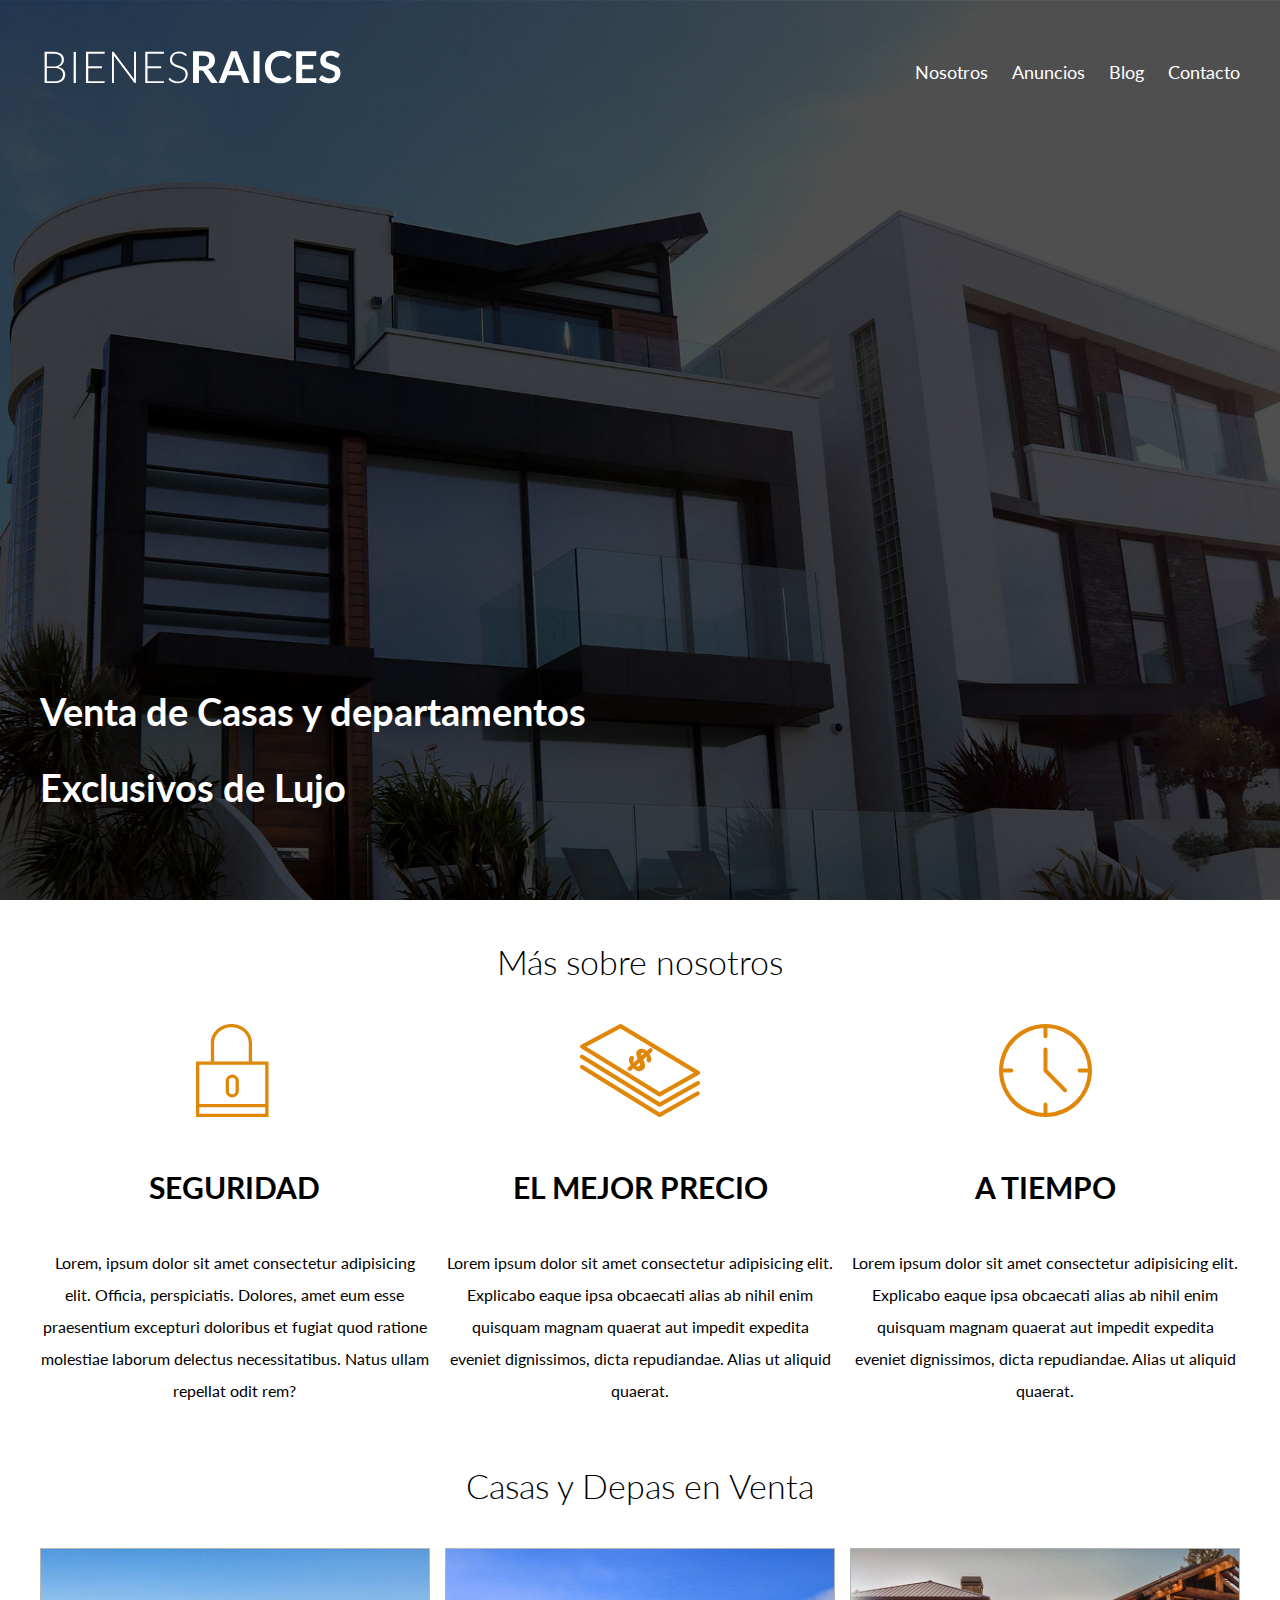
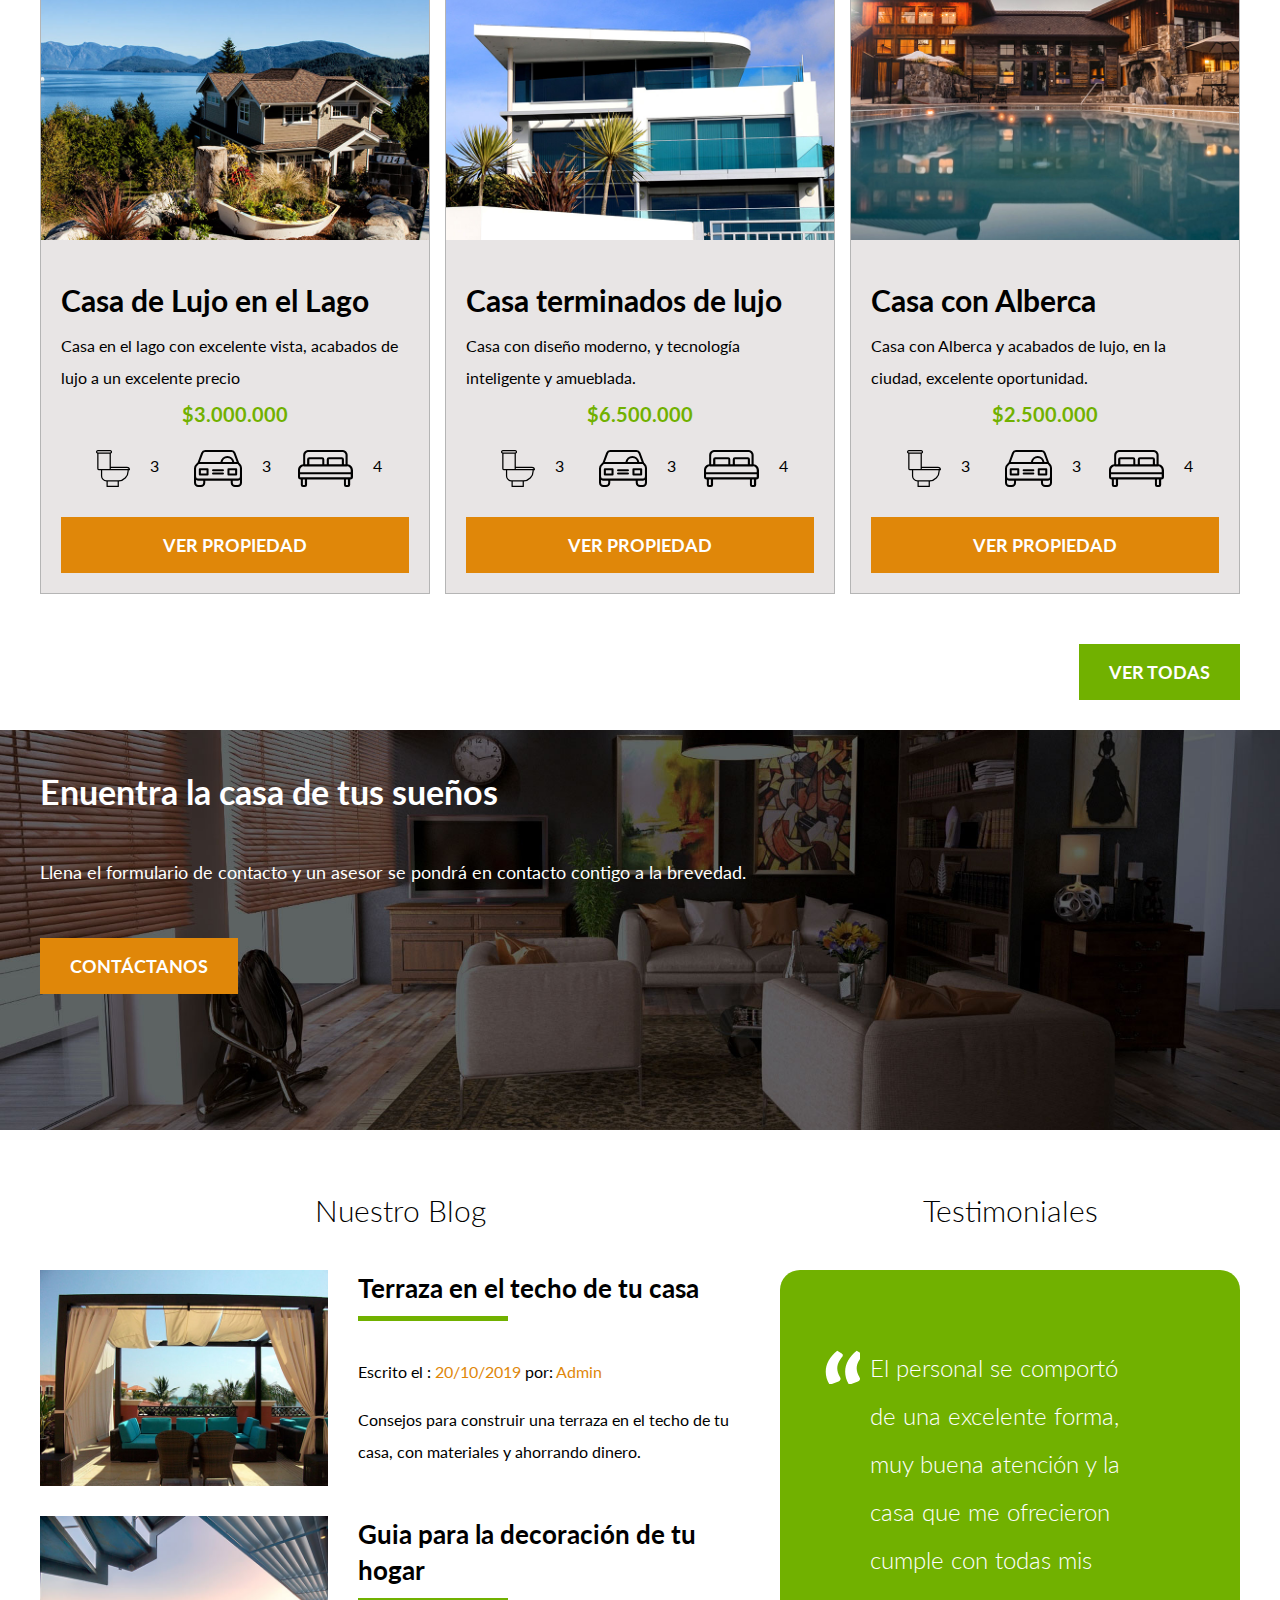
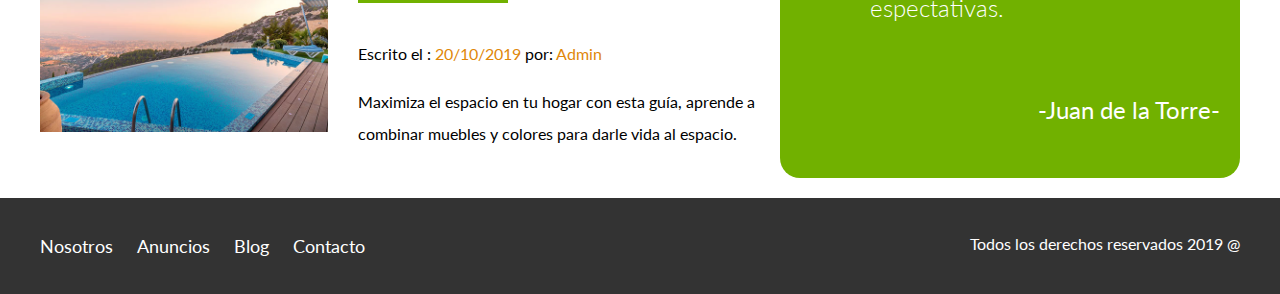
<file: index.html>
<!DOCTYPE html>
<html lang="en">

<head>
    <meta charset="UTF-8">
    <meta name="viewport" content="width=device-width, initial-scale=1.0">
    <meta http-equiv="X-UA-Compatible" content="ie=edge">
    <title>Bienes Raíces</title>
    <link href="https://fonts.googleapis.com/css?family=Lato:300,400,700,900&display=swap" rel="stylesheet">
    <link rel="stylesheet" href="CSS/normalize.css">
    <link rel="stylesheet" href="CSS/style.css">

</head>

<body>

    <header class="site-header inicio">

        <div class="contenedor contenido-header">
            <!--Contenedor es para centrar el contenido-->

            <div class="barra">
                <a href="/">
                    <img src="img/logo.svg" alt="Logotipo de bienes raices">
                </a>

                <nav class="navegacion">
                    <a href="nosotros.html">Nosotros</a>
                    <a href="anuncios.html">Anuncios</a>
                    <a href="blog.html">Blog</a>
                    <a href="contacto.html">Contacto</a>
                </nav>
            </div>
            <!-- contenedor -->

            <h1>Venta de Casas y departamentos Exclusivos de Lujo</h1>
        </div>
    </header>


    <section class="contenedor seccion">
        <!--Contenedor centrará el contenido-->

        <h2 class="fw-300 centrar-texto">Más sobre nosotros</h2>


        <div class="iconos-nosotros">
            <!--contenedor padre de todos los div de esta seccion-->
            <div class="icono">
                <img src="img/icono1.svg" alt="Icono seguridad">
                <h3 class="encabezado mayusculas">Seguridad</h3>
                <p>Lorem, ipsum dolor sit amet consectetur adipisicing elit. Officia, perspiciatis. Dolores, amet eum esse praesentium excepturi doloribus et fugiat quod ratione molestiae laborum delectus necessitatibus. Natus ullam repellat odit rem?</p>
            </div>
            <div class="icono">
                <img src="img/icono2.svg" alt="Icono precio">
                <h3 class="encabezado">El Mejor Precio</h3>
                <p>Lorem ipsum dolor sit amet consectetur adipisicing elit. Explicabo eaque ipsa obcaecati alias ab nihil enim quisquam magnam quaerat aut impedit expedita eveniet dignissimos, dicta repudiandae. Alias ut aliquid quaerat.</p>
            </div>
            <div class="icono">
                <img src="img/icono3.svg" alt="Icono A tiempo">
                <h3 class="encabezado">A Tiempo</h3>
                <p>Lorem ipsum dolor sit amet consectetur adipisicing elit. Explicabo eaque ipsa obcaecati alias ab nihil enim quisquam magnam quaerat aut impedit expedita eveniet dignissimos, dicta repudiandae. Alias ut aliquid quaerat.</p>
            </div>

        </div>


    </section>
    <!--Contenido principal dentro del main-->


    <main class="seccion contenedor">
        <!--Para centrar el contenido-->

        <h2 class="fw-300 centrar-texto">Casas y Depas en Venta</h2>
        <div class="contenedor-anuncios">
            <div class="anuncio">
                <img src="img/anuncio1.jpg" alt="Anuncio casa en el lago">

                <div class="contenido-anuncio">
                    <h3>Casa de Lujo en el Lago</h3>
                    <p>Casa en el lago con excelente vista, acabados de lujo a un excelente precio</p>
                    <P class="precio">$3.000.000</P>

                    <ul class="iconos_caracteristicas">
                        <li>
                            <img src="../img/icono_wc.svg" alt="icono_wc">
                            <p>3</p>
                        </li>
                        <li>
                            <img src="../img/icono_estacionamiento.svg" alt="icono autos">
                            <p>3</p>
                        </li>
                        <li>
                            <img src="../img/icono_dormitorio.svg" alt="icono habitaciones">
                            <p>4</p>
                        </li>

                    </ul>

                    <a href="anuncio.html" class="boton boton-amarillo d-block ">Ver propiedad</a>
                </div>
            </div>

            <div class="anuncio">

                <img src="img/anuncio2.jpg" alt="Anuncio terminados de lujo">
                <div class="contenido-anuncio">
                    <h3>Casa terminados de lujo</h3>
                    <p>Casa con diseño moderno, y tecnología inteligente y amueblada.</p>
                    <P class="precio">$6.500.000</P>
                    <ul class="iconos_caracteristicas">
                        <li>
                            <img src="../img/icono_wc.svg" alt="icono_wc">
                            <p>3</p>
                        </li>
                        <li>
                            <img src="../img/icono_estacionamiento.svg" alt="icono autos">
                            <p>3</p>
                        </li>
                        <li>
                            <img src="../img/icono_dormitorio.svg" alt="icono habitaciones">
                            <p>4</p>
                        </li>

                    </ul>
                    <a href="anuncio.html" class="boton boton-amarillo d-block ">Ver propiedad</a>
                </div>
            </div>


            <div class="anuncio">
                <img src="img/anuncio3.jpg" alt="Anuncio casa Alberca">

                <div class="contenido-anuncio">
                    <h3>Casa con Alberca</h3>
                    <p>Casa con Alberca y acabados de lujo, en la ciudad, excelente oportunidad.</p>
                    <P class="precio">$2.500.000</P>
                    <ul class="iconos_caracteristicas">
                        <li>
                            <img src="../img/icono_wc.svg" alt="icono_wc">
                            <p>3</p>
                        </li>
                        <li>
                            <img src="../img/icono_estacionamiento.svg" alt="icono autos">
                            <p>3</p>
                        </li>
                        <li>
                            <img src="../img/icono_dormitorio.svg" alt="icono habitaciones">
                            <p>4</p>
                        </li>

                    </ul>
                    <a href="anuncio.html" class="boton boton-amarillo d-block ">Ver propiedad</a>
                </div>
            </div>
        </div>
        <div class="ver-todas">
            <a href="anuncios.html" class="boton boton-verde">Ver Todas</a>
        </div>
    </main>

    <section class="imagen-contacto">
        <div class="contenedor contenido-contacto ">
            <!-- para posicionar el contenido-->
            <h2>Enuentra la casa de tus sueños</h2>
            <p>Llena el formulario de contacto y un asesor se pondrá en contacto contigo a la brevedad.</p>
            <a href="contacto.html" class="boton boton-amarillo">Contáctanos</a>
        </div>
    </section>


    <div class="seccion-inferior contenedor seccion">
        <!--contenedor para centrar, y agrega seccion para generar margen-->
        <section class="blog">
            <h3 class="centrar-texto fw-300">Nuestro Blog</h3>

            <article class="entrada-blog">
                <div class="imagen">
                    <img src="img/blog1.jpg" alt="Entrada de blog">
                </div>
                <div class="texto-entrada">
                    <a href="entrada.html">
                        <h4>Terraza en el techo de tu casa</h4>
                    </a>
                    <p>Escrito el :<span> 20/10/2019 </span>por: <span>Admin</span></p>
                    <p>Consejos para construir una terraza en el techo de tu casa, con materiales y ahorrando dinero.
                    </p>
                </div>
            </article>


            <article class="entrada-blog">
                <div class="imagen">
                    <img src="img/blog2.jpg" alt="Entrada de blog">
                </div>
                <div class="texto-entrada">
                    <a href="entrada.html">
                        <h4>Guia para la decoración de tu hogar</h4>
                    </a>
                    <p>Escrito el :<span> 20/10/2019</span> por:<span> Admin</span></p>
                    <p>Maximiza el espacio en tu hogar con esta guía, aprende a combinar muebles y colores para darle vida al espacio.
                    </p>
                </div>
            </article>

        </section>
        <section class="testimoniales ">
            <h3 class="centrar-texto fw-300">Testimoniales</h3>
            <div class="testimonial">
                <blockquote>
                    El personal se comportó de una excelente forma, muy buena atención y la casa que me ofrecieron cumple con todas mis espectativas.

                </blockquote>
                <p>-Juan de la Torre-</p>
            </div>

        </section>

    </div>

    <footer class="site-footer seccion">
        <!--Seccion para que agregue un poco de separacion-->
        <div class="contenedor contenedor-footer">
            <nav class="navegacion">
                <a href="nosotros.html">Nosotros</a>
                <a href="anuncios.html">Anuncios</a>
                <a href="blog.html">Blog</a>
                <a href="contacto.html">Contacto</a>
            </nav>

            <p class="copyright">Todos los derechos reservados 2019 @</p>
        </div>
    </footer>





</body>

</html>
</file>
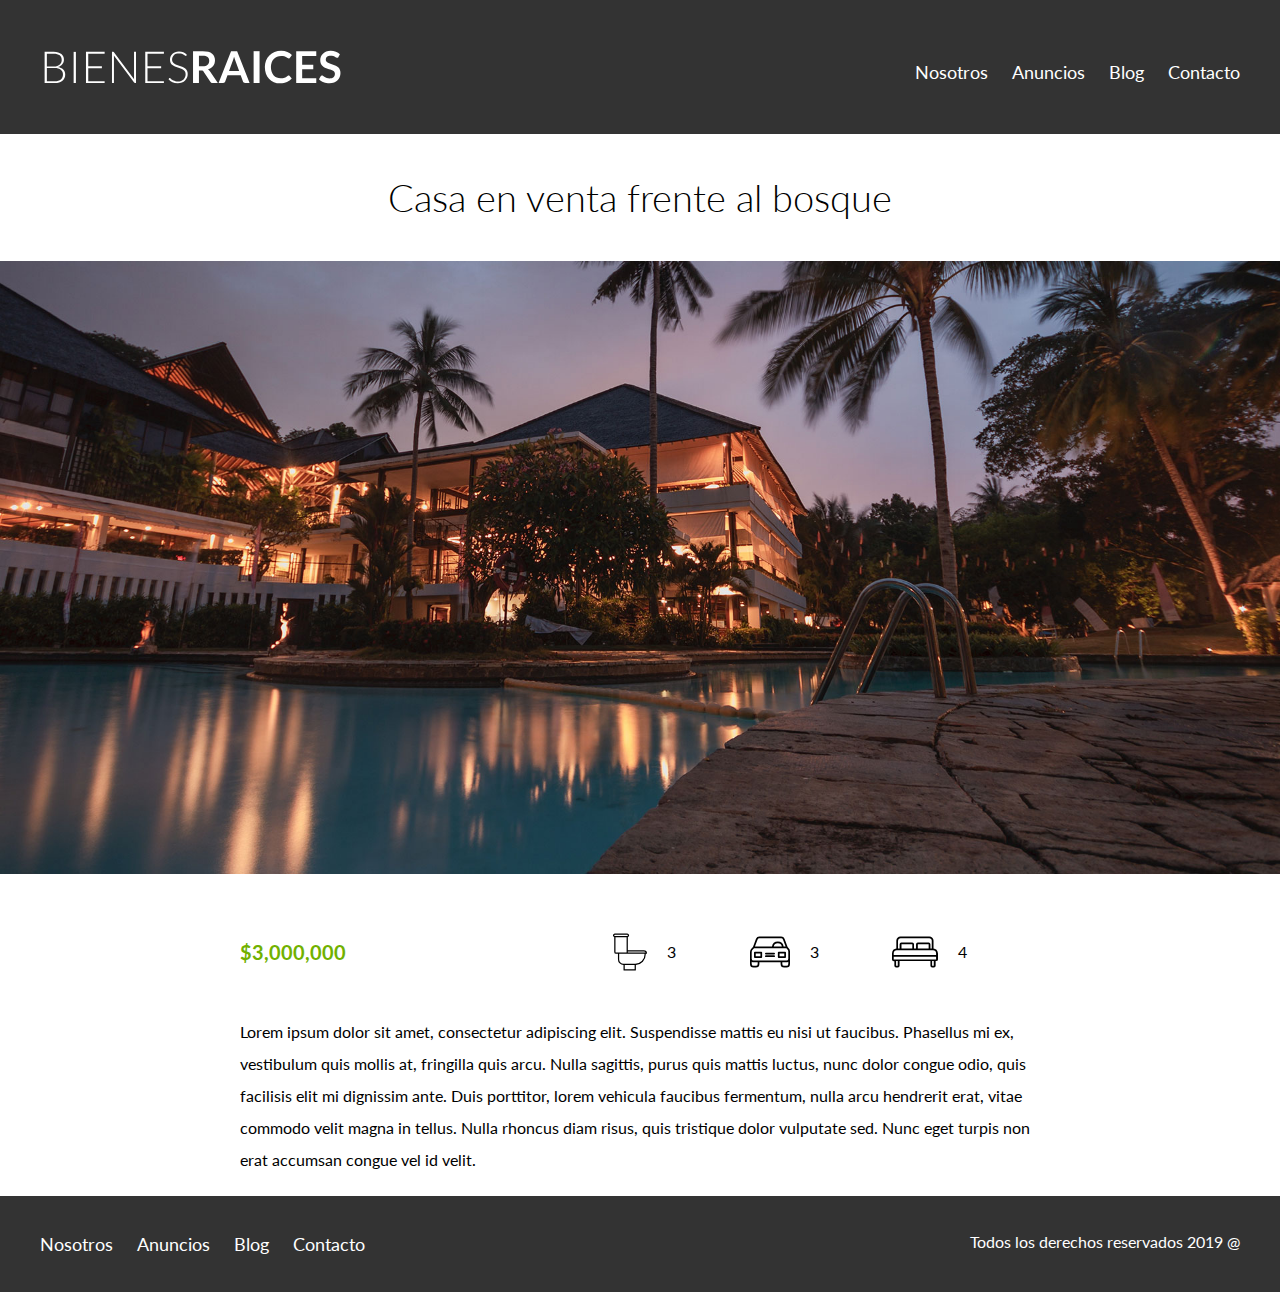
<file: anuncio.html>
<!DOCTYPE html>
<html lang="en">
<head> 
    <meta charset="UTF-8">
    <meta name="viewport" content="width=device-width, initial-scale=1.0">
    <meta http-equiv="X-UA-Compatible" content="ie=edge">
    <title>Bienes Raíces</title>
    <link href="https://fonts.googleapis.com/css?family=Lato:300,400,700,900&display=swap" rel="stylesheet">
    <link rel="stylesheet" href="CSS/normalize.css">
    <link rel="stylesheet" href="CSS/style.css">
    
</head>
<body>
    
    <header class="site-header">   
        
        <div class="contenedor contenido-header">
                
                <div class="barra">  
                    <a href="/">
                        <img  src="img/logo.svg" alt="Logotipo de bienes raices">
                    </a>

                        <nav class="navegacion">
                            <a href="nosotros.html">Nosotros</a>
                            <a href="anuncios.html">Anuncios</a>
                            <a href="blog.html">Blog</a>
                            <a href="contacto.html">Contacto</a>
                        </nav>
                </div> <!-- contenedor -->
            
        
        </div> 
    </header>

    <h1 class="fw-300 centrar-texto">Casa en venta frente al bosque</h1>
    <img src="img/destacada.jpg" alt="Imagen anuncio">

    <main class="contenedor seccion contenido-centrado">
        <div class="resumen-propiedad">
            <p class="precio">$3,000,000</p>
            <ul class="iconos_caracteristicas">
                <li>
                    <img src="../img/icono_wc.svg" alt="icono_wc">
                    <p>3</p>
                </li>
                <li>
                    <img src="../img/icono_estacionamiento.svg" alt="icono autos">
                    <p>3</p>
                </li>
                <li>
                    <img src="../img/icono_dormitorio.svg" alt="icono habitaciones">
                    <p>4</p>
                </li>

            </ul>
        </div><!--resumen-propiedad-->
        <p>Lorem ipsum dolor sit amet, consectetur adipiscing elit. Suspendisse mattis eu nisi ut faucibus. 
            Phasellus mi ex, vestibulum quis mollis at, fringilla quis arcu. Nulla sagittis, 
        purus quis mattis luctus, nunc dolor congue odio, quis facilisis elit mi dignissim ante. 
        Duis porttitor, lorem vehicula faucibus fermentum, nulla arcu hendrerit erat,
         vitae commodo velit magna in tellus. Nulla rhoncus diam risus, quis tristique 
         dolor vulputate sed. Nunc eget turpis non erat accumsan congue vel id velit. 
         </p> <!--descripcion -->
    </main>
    <footer class="site-footer seccion"> <!--Seccion para que agregue un poco de separacion-->
        <div class="contenedor contenedor-footer">    
            <nav class="navegacion">
                <a href="nosotros.html">Nosotros</a>
                <a href="anuncios.html">Anuncios</a>
                <a href="blog.html">Blog</a>
                <a href="contacto.html">Contacto</a>
            </nav>
        
        <p class="copyright">Todos los derechos reservados 2019 @</p>
        </div>
    </footer>

    



</body>
</html>
</file>
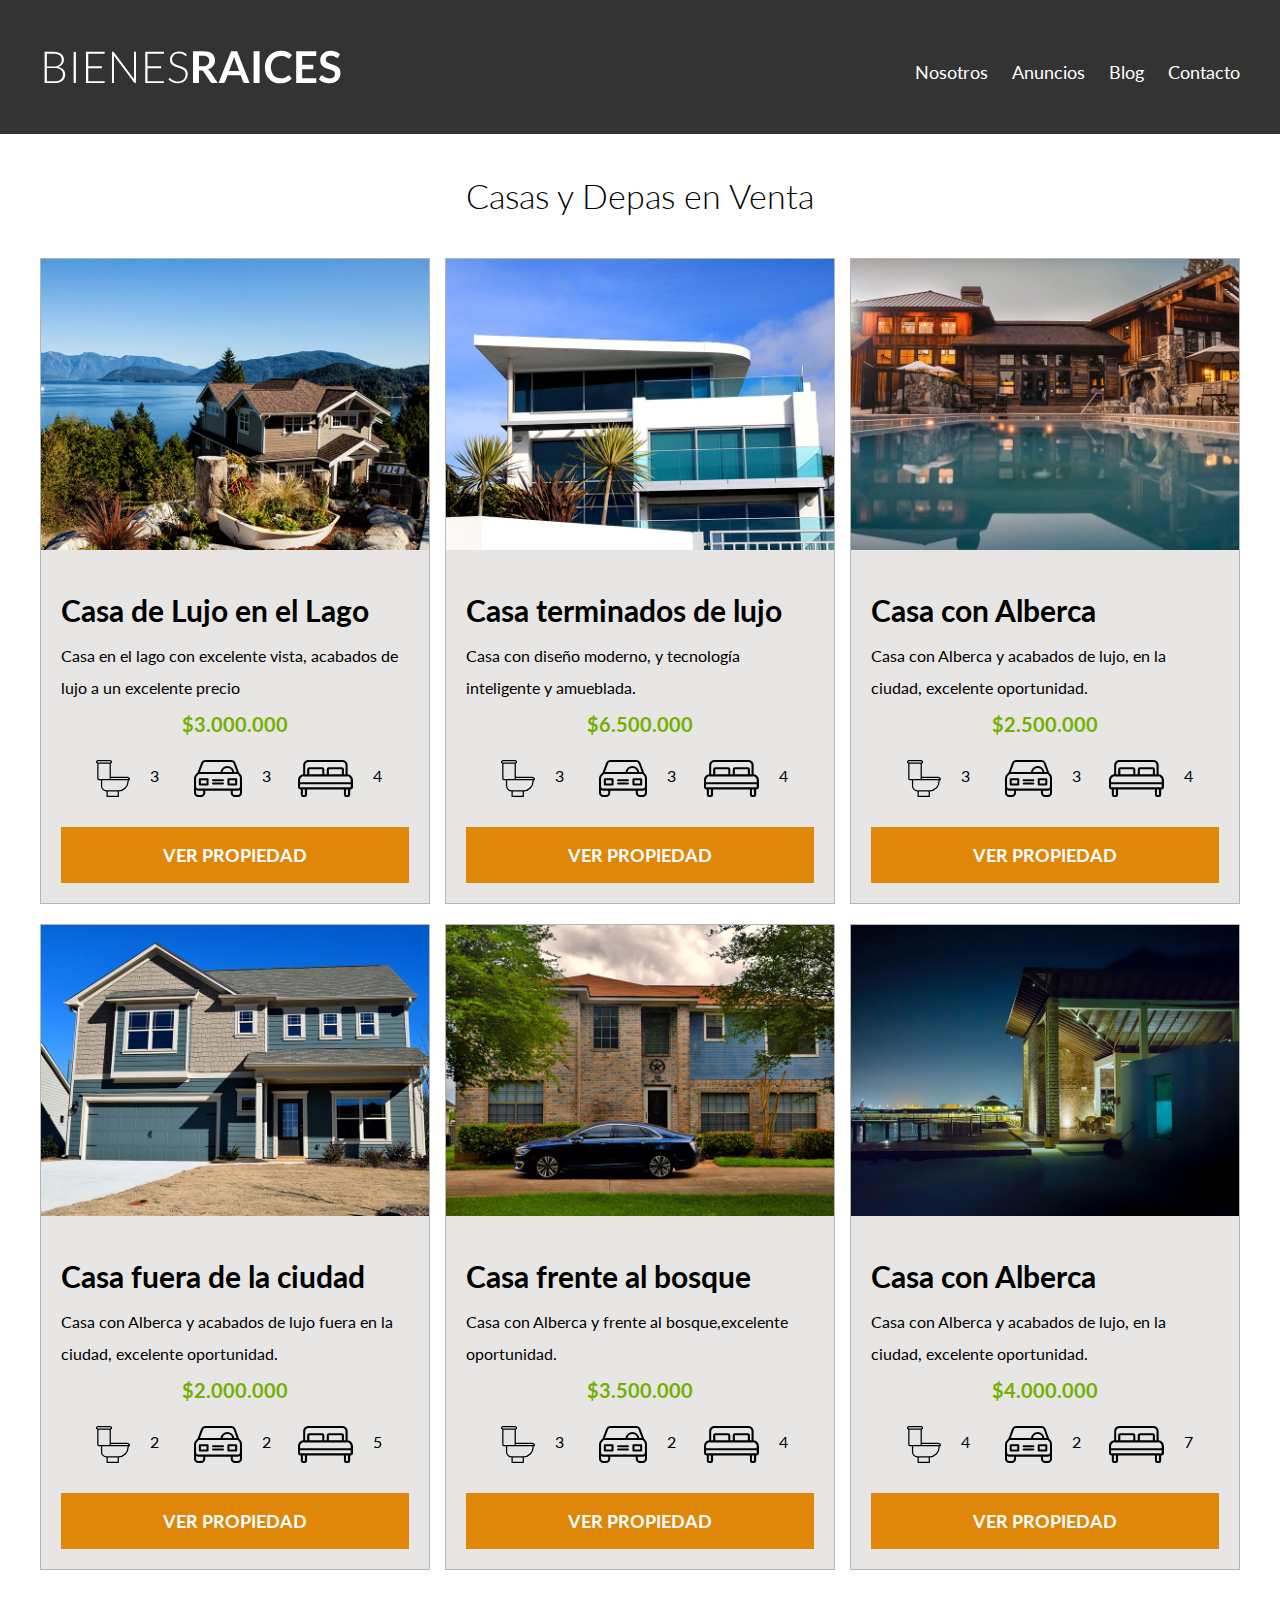
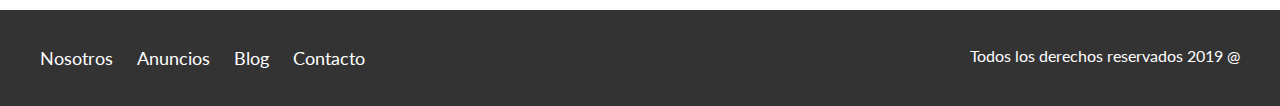
<file: anuncios.html>
<!DOCTYPE html>
<html lang="en">
<head> 
    <meta charset="UTF-8">
    <meta name="viewport" content="width=device-width, initial-scale=1.0">
    <meta http-equiv="X-UA-Compatible" content="ie=edge">
    <title>Bienes Raíces</title>
    <link href="https://fonts.googleapis.com/css?family=Lato:300,400,700,900&display=swap" rel="stylesheet">
    <link rel="stylesheet" href="CSS/normalize.css">
    <link rel="stylesheet" href="CSS/style.css">
    
</head>
<body>
    
    <header class="site-header">   
        
        <div class="contenedor contenido-header">
                
                <div class="barra">  
                    <a href="/">
                        <img  src="img/logo.svg" alt="Logotipo de bienes raices">
                    </a>

                        <nav class="navegacion">
                            <a href="nosotros.html">Nosotros</a>
                            <a href="anuncios.html">Anuncios</a>
                            <a href="blog.html">Blog</a>
                            <a href="contacto.html">Contacto</a>
                        </nav>
                </div> <!-- contenedor -->
            
        
        </div> 
    </header>

    <main class="seccion contenedor"> <!--Para centrar el contenido-->
    
        <h2 class="fw-300 centrar-texto">Casas y Depas en Venta</h2>
            <div class="contenedor-anuncios">
                <div class="anuncio">
                    <img src="img/anuncio1.jpg" alt="Anuncio casa en el lago">
                    
                    <div class="contenido-anuncio">
                            <h3>Casa de Lujo en el Lago</h3>
                            <p>Casa en el lago con excelente vista, acabados de lujo a un excelente precio</p>
                            <P class="precio">$3.000.000</P>
    
                            <ul class="iconos_caracteristicas">
                                <li>
                                    <img src="../img/icono_wc.svg" alt="icono_wc">
                                    <p>3</p>
                                </li>
                                <li>
                                    <img src="../img/icono_estacionamiento.svg" alt="icono autos">
                                    <p>3</p>
                                </li>
                                <li>
                                    <img src="../img/icono_dormitorio.svg" alt="icono habitaciones">
                                    <p>4</p>
                                </li>
    
                            </ul>
    
                            <a href="anuncio.html" class="boton boton-amarillo d-block ">Ver propiedad</a>
                    </div>
                </div>
                
                <div class="anuncio">
                    
                    <img src="img/anuncio2.jpg" alt="Anuncio terminados de lujo">
                    <div class="contenido-anuncio">
                            <h3>Casa terminados de lujo</h3>
                            <p>Casa con diseño moderno, y tecnología inteligente y amueblada.</p>
                            <P class="precio">$6.500.000</P>
                            <ul class="iconos_caracteristicas">
                                <li>
                                    <img src="../img/icono_wc.svg" alt="icono_wc">
                                    <p>3</p>
                                </li>
                                <li>
                                    <img src="../img/icono_estacionamiento.svg" alt="icono autos">
                                    <p>3</p>
                                </li>
                                <li>
                                    <img src="../img/icono_dormitorio.svg" alt="icono habitaciones">
                                    <p>4</p>
                                </li>
    
                            </ul>
                            <a href="anuncio.html" class="boton boton-amarillo d-block ">Ver propiedad</a>
                    </div>
                </div>
            
                    
                <div class="anuncio">
                    <img src="img/anuncio3.jpg" alt="Anuncio casa Alberca">
                    
                    <div class="contenido-anuncio">
                            <h3>Casa con Alberca</h3>
                            <p>Casa con Alberca y acabados de lujo, en la ciudad, excelente oportunidad.</p>
                            <P class="precio">$2.500.000</P>
                            <ul class="iconos_caracteristicas">
                                <li>
                                    <img src="../img/icono_wc.svg" alt="icono_wc">
                                    <p>3</p>
                                </li>
                                <li>
                                    <img src="../img/icono_estacionamiento.svg" alt="icono autos">
                                    <p>3</p>
                                </li>
                                <li>
                                    <img src="../img/icono_dormitorio.svg" alt="icono habitaciones">
                                    <p>4</p>
                                </li>
    
                            </ul>
                            <a href="anuncio.html" class="boton boton-amarillo d-block ">Ver propiedad</a>
                    </div> <!--Contenido anuncio-->
                </div><!-- anuncio-->

                <div class="anuncio">
                    <img src="img/anuncio4.jpg" alt="Anuncio casa de lujo ">
                    
                    <div class="contenido-anuncio">
                            <h3>Casa fuera de la ciudad</h3>
                            <p>Casa con Alberca y acabados de lujo fuera en la ciudad, excelente oportunidad.</p>
                            <P class="precio">$2.000.000</P>
                            <ul class="iconos_caracteristicas">
                                <li>
                                    <img src="../img/icono_wc.svg" alt="icono_wc">
                                    <p>2</p>
                                </li>
                                <li>
                                    <img src="../img/icono_estacionamiento.svg" alt="icono autos">
                                    <p>2</p>
                                </li>
                                <li>
                                    <img src="../img/icono_dormitorio.svg" alt="icono habitaciones">
                                    <p>5</p>
                                </li>
    
                            </ul>
                            <a href="anuncio.html" class="boton boton-amarillo d-block ">Ver propiedad</a>
                    </div> <!--Contenido anuncio-->
                </div><!-- anuncio-->

                <div class="anuncio">
                    <img src="img/anuncio5.jpg" alt="Casa frente al bosque">
                    
                    <div class="contenido-anuncio">
                            <h3>Casa frente al bosque</h3>
                            <p>Casa con Alberca y frente al bosque,excelente oportunidad.</p>
                            <P class="precio">$3.500.000</P>
                            <ul class="iconos_caracteristicas">
                                <li>
                                    <img src="../img/icono_wc.svg" alt="icono_wc">
                                    <p>3</p>
                                </li>
                                <li>
                                    <img src="../img/icono_estacionamiento.svg" alt="icono autos">
                                    <p>2 </p>
                                </li>
                                <li>
                                    <img src="../img/icono_dormitorio.svg" alt="icono habitaciones">
                                    <p>4</p>
                                </li>
    
                            </ul>
                            <a href="anuncio.html" class="boton boton-amarillo d-block ">Ver propiedad</a>
                    </div> <!--Contenido anuncio-->
                </div><!-- anuncio-->

                <div class="anuncio">
                    <img src="img/anuncio6.jpg" alt="Anuncio casa con Alberca">
                    
                    <div class="contenido-anuncio">
                            <h3>Casa con Alberca</h3>
                            <p>Casa con Alberca y acabados de lujo, en la ciudad, excelente oportunidad.</p>
                            <P class="precio">$4.000.000</P>
                            <ul class="iconos_caracteristicas">
                                <li>
                                    <img src="../img/icono_wc.svg" alt="icono_wc">
                                    <p>4</p>
                                </li>
                                <li>
                                    <img src="../img/icono_estacionamiento.svg" alt="icono autos">
                                    <p>2</p>
                                </li>
                                <li>
                                    <img src="../img/icono_dormitorio.svg" alt="icono habitaciones">
                                    <p>7</p>
                                </li>
    
                            </ul>
                            <a href="anuncio.html" class="boton boton-amarillo d-block ">Ver propiedad</a>
                    </div> <!--Contenido anuncio-->
                </div><!-- anuncio--> 


                
                

            
    </main> 

    <footer class="site-footer seccion"> <!--Seccion para que agregue un poco de separacion-->
        <div class="contenedor contenedor-footer">    
            <nav class="navegacion">
                <a href="nosotros.html">Nosotros</a>
                <a href="anuncios.html">Anuncios</a>
                <a href="blog.html">Blog</a>
                <a href="contacto.html">Contacto</a>
            </nav>
        
        <p class="copyright">Todos los derechos reservados 2019 @</p>
        </div>
    </footer>

    



</body>
</html>
</file>
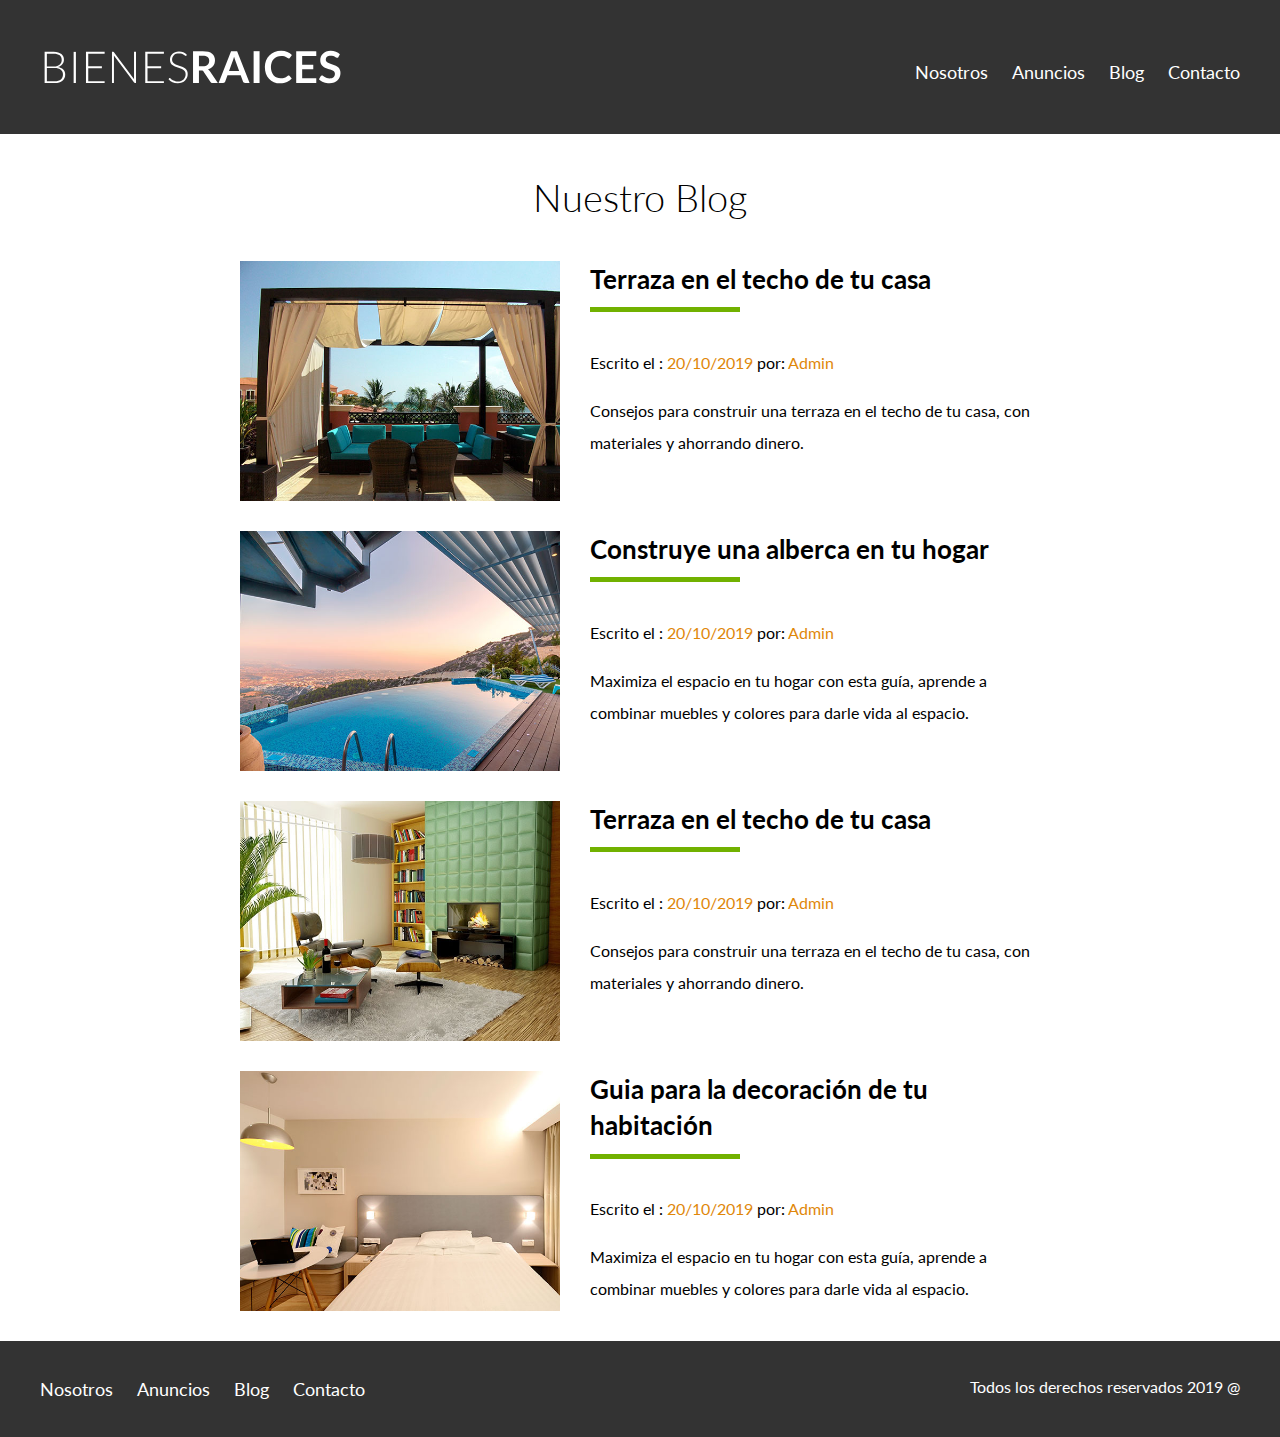
<file: blog.html>
<!DOCTYPE html>
<html lang="en">
<head> 
    <meta charset="UTF-8">
    <meta name="viewport" content="width=device-width, initial-scale=1.0">
    <meta http-equiv="X-UA-Compatible" content="ie=edge">
    <title>Bienes Raíces</title>
    <link href="https://fonts.googleapis.com/css?family=Lato:300,400,700,900&display=swap" rel="stylesheet">
    <link rel="stylesheet" href="CSS/normalize.css">
    <link rel="stylesheet" href="CSS/style.css">
    
</head>
<body>
    
    <header class="site-header">   
        
        <div class="contenedor contenido-header">
                
                <div class="barra">  
                    <a href="/">
                        <img  src="img/logo.svg" alt="Logotipo de bienes raices">
                    </a>

                        <nav class="navegacion">
                            <a href="nosotros.html">Nosotros</a>
                            <a href="anuncios.html">Anuncios</a>
                            <a href="blog.html">Blog</a>
                            <a href="contacto.html">Contacto</a>
                        </nav>
                </div> <!-- contenedor -->
            
        
        </div> 
    </header>

    <main class="contenedor seccion contenido-centrado">
        <h1 class="fw-300 centrar-texto">Nuestro Blog</h1>

        <article class="entrada-blog">
            <div class="imagen">
                <img src="img/blog1.jpg" alt="Entrada de blog">
            </div>
            <div class="texto-entrada">
                <a href="entrada.html">
                    <h4>Terraza en el techo de tu casa</h4>
                </a>
                <p>Escrito el :<span> 20/10/2019 </span>por: <span>Admin</span></p>
                <p>Consejos para construir una terraza en el techo de tu casa, con
                    materiales y ahorrando dinero.
                </p>
            </div>
        </article>
    
    
        <article class="entrada-blog">
            <div class="imagen">
                 <img src="img/blog2.jpg" alt="Entrada de blog">
            </div>
            <div class="texto-entrada">
                <a href="entrada.html">
                    <h4>Construye una alberca en tu hogar</h4>
                </a>
                <p>Escrito el :<span> 20/10/2019</span> por:<span> Admin</span></p>
                <p>Maximiza el espacio en tu hogar con esta guía, aprende a combinar muebles y colores para darle vida al espacio.
                </p>
            </div>
        </article>

        <article class="entrada-blog">
            <div class="imagen">
                <img src="img/blog3.jpg" alt="Entrada de blog">
            </div>
            <div class="texto-entrada">
                <a href="entrada.html">
                    <h4>Terraza en el techo de tu casa</h4>
                </a>
                <p>Escrito el :<span> 20/10/2019 </span>por: <span>Admin</span></p>
                <p>Consejos para construir una terraza en el techo de tu casa, con
                    materiales y ahorrando dinero.
                </p>
            </div>
        </article>
    
    
        <article class="entrada-blog">
            <div class="imagen">
                 <img src="img/blog4.jpg" alt="Entrada de blog">
            </div>
            <div class="texto-entrada">
                <a href="entrada.html">
                    <h4>Guia para la decoración de tu habitación</h4>
                </a>
                <p>Escrito el :<span> 20/10/2019</span> por:<span> Admin</span></p>
                <p>Maximiza el espacio en tu hogar con esta guía, aprende a combinar muebles y colores para darle vida al espacio.
                </p>
            </div>
        </article>

    </main>
   
    <footer class="site-footer seccion"> <!--Seccion para que agregue un poco de separacion-->
        <div class="contenedor contenedor-footer">    
            <nav class="navegacion">
                <a href="nosotros.html">Nosotros</a>
                <a href="anuncios.html">Anuncios</a>
                <a href="blog.html">Blog</a>
                <a href="contacto.html">Contacto</a>
            </nav>
        
        <p class="copyright">Todos los derechos reservados 2019 @</p>
        </div>
    </footer>

    



</body>
</html>
</file>
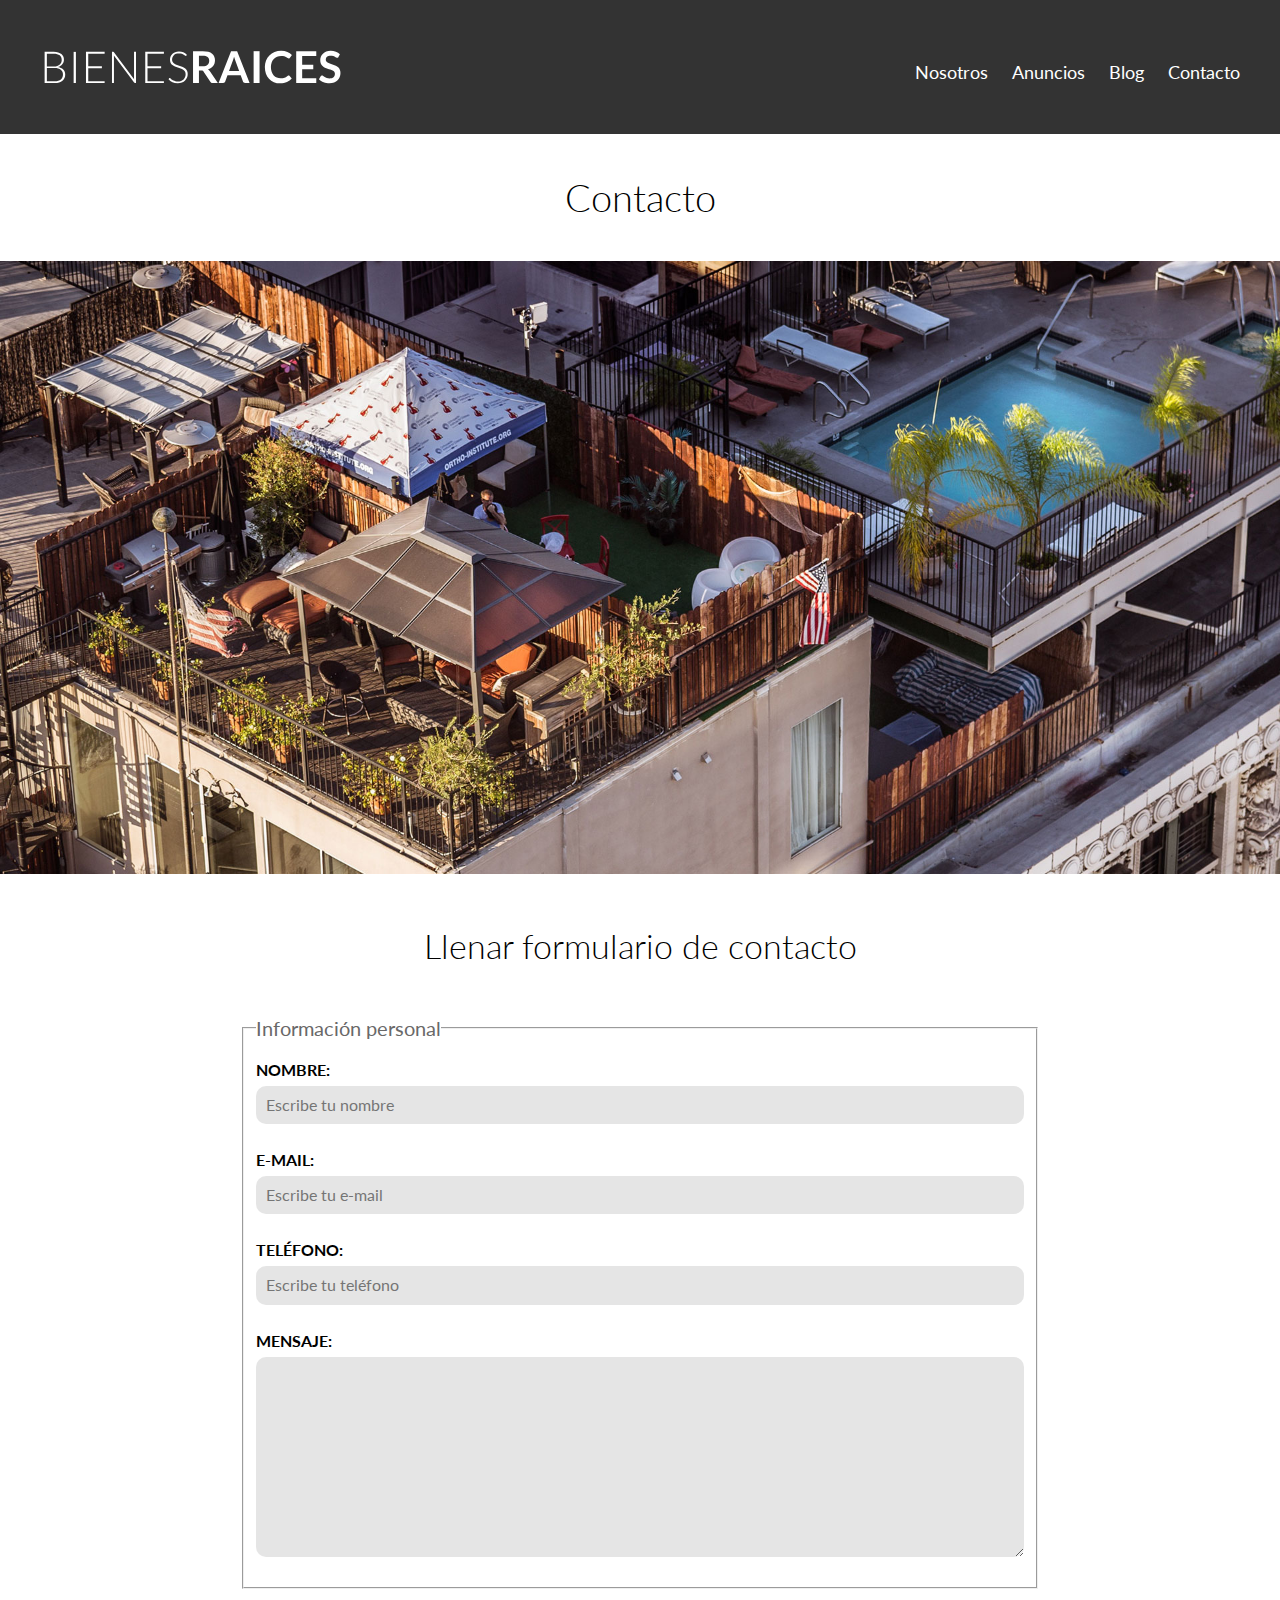
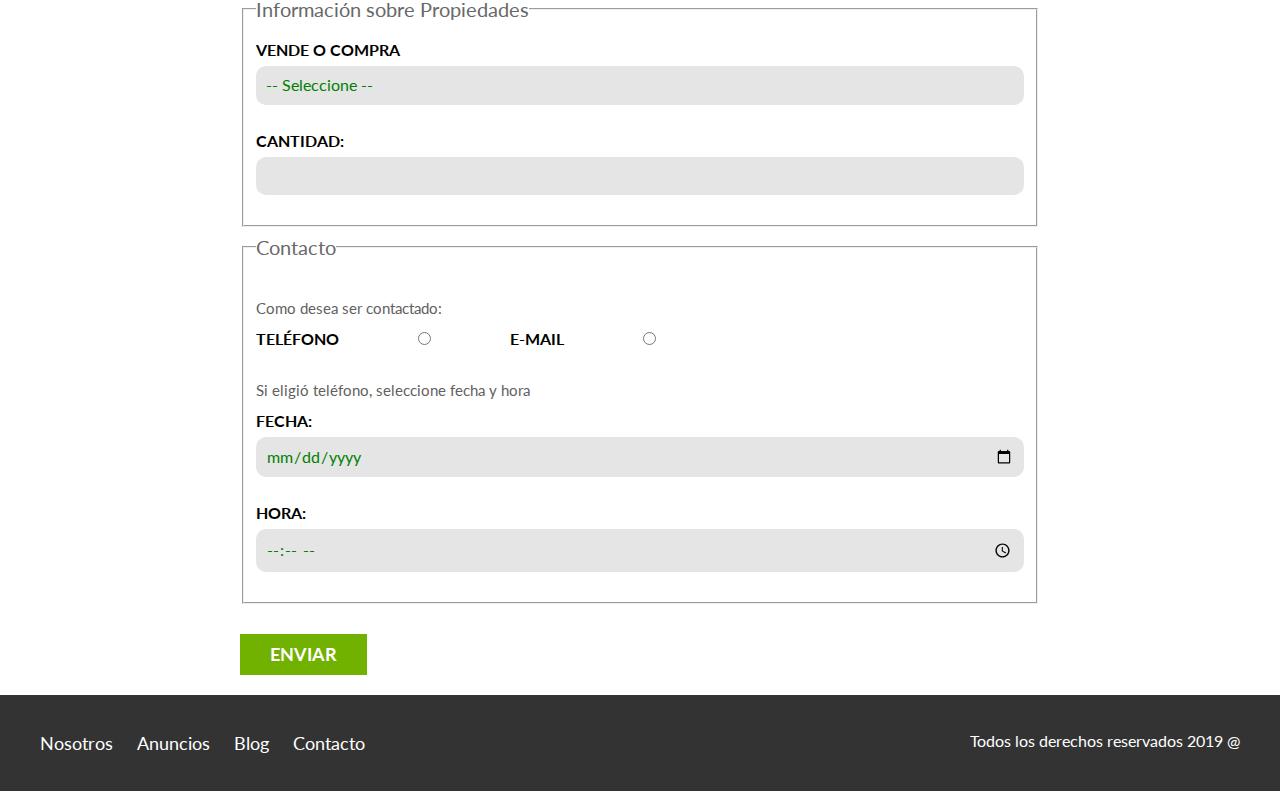
<file: contacto.html>
<!DOCTYPE html>
<html lang="en">

<head>
    <meta charset="UTF-8">
    <meta name="viewport" content="width=device-width, initial-scale=1.0">
    <meta http-equiv="X-UA-Compatible" content="ie=edge">
    <title>Bienes Raíces</title>
    <link href="https://fonts.googleapis.com/css?family=Lato:300,400,700,900&display=swap" rel="stylesheet">
    <link rel="stylesheet" href="CSS/normalize.css">
    <link rel="stylesheet" href="CSS/style.css">

</head>

<body>

    <header class="site-header">

        <div class="contenedor contenido-header">

            <div class="barra">
                <a href="/">
                    <img src="img/logo.svg" alt="Logotipo de bienes raices">
                </a>

                <nav class="navegacion">
                    <a href="nosotros.html">Nosotros</a>
                    <a href="anuncios.html">Anuncios</a>
                    <a href="blog.html">Blog</a>
                    <a href="contacto.html">Contacto</a>
                </nav>
            </div>
            <!-- contenedor -->


        </div>
    </header>

    <h1 class="fw-300 centrar-texto">Contacto</h1>
    <img src="img/destacada3.jpg" alt="Imagen principal de contacto">

    <main class="contenedor seccion contenido-centrado">
        <h2 class="fw-300 centrar-texto">Llenar formulario de contacto</h2>
        <form class="contacto-form" action="">

            <fieldset>
                <!--para agrupar campos que estén relacionados-->

                <legend>Información personal</legend>
                <label for="nombre">Nombre:</label>
                <input type="text" id="nombre" placeholder="Escribe tu nombre">

                <label for="email">E-mail:</label>
                <input type="email" id="email" placeholder="Escribe tu e-mail" required>

                <label for="telefono">Teléfono:</label>
                <input type="tel" id="telefono" placeholder="Escribe tu teléfono" required>

                <label for="mensaje">Mensaje:</label>
                <textarea id="mensaje"></textarea>
                <!--su tamaño se definirá con CSS-->

            </fieldset>

            <fieldset>
                <legend>Información sobre Propiedades</legend>
                <label for="opciones">Vende o Compra</label>
                <select id="opciones">
                    <option value="" disabled selected>-- Seleccione --</option>
                    <option value="Compra">Compra</option>
                    <option value="Vende">Vende</option>
                </select>

                <label for="cantidad">Cantidad:</label>
                <input type="number" min="0" max="10">
            </fieldset>

            <fieldset>
                <legend>Contacto</legend>

                <p>Como desea ser contactado:</p>
                <div class="forma-contacto">
                    <label for="telefono">Teléfono</label>
                    <input type="radio" name="contacto" value="telefono" id="telefono">

                    <label for="correo">E-mail</label>
                    <input type="radio" name="contacto" value="correo" id="correo">
                </div>

                <p>Si eligió teléfono, seleccione fecha y hora</p>

                <label for="fecha">Fecha:</label>
                <input type="date" id="fecha">
                <label for="hora">Hora:</label>
                <input type="time" id="hora" min="9:00" max="18:00">

            </fieldset>

            <input type="submit" value="Enviar" class="boton boton-verde">
            <!-- es boton enviar-->







        </form>

    </main>

    <footer class="site-footer seccion">
        <!--Seccion para que agregue un poco de separacion-->
        <div class="contenedor contenedor-footer">
            <nav class="navegacion">
                <a href="nosotros.html">Nosotros</a>
                <a href="anuncios.html">Anuncios</a>
                <a href="blog.html">Blog</a>
                <a href="contacto.html">Contacto</a>
            </nav>

            <p class="copyright">Todos los derechos reservados 2019 @</p>
        </div>
    </footer>





</body>

</html>
</file>
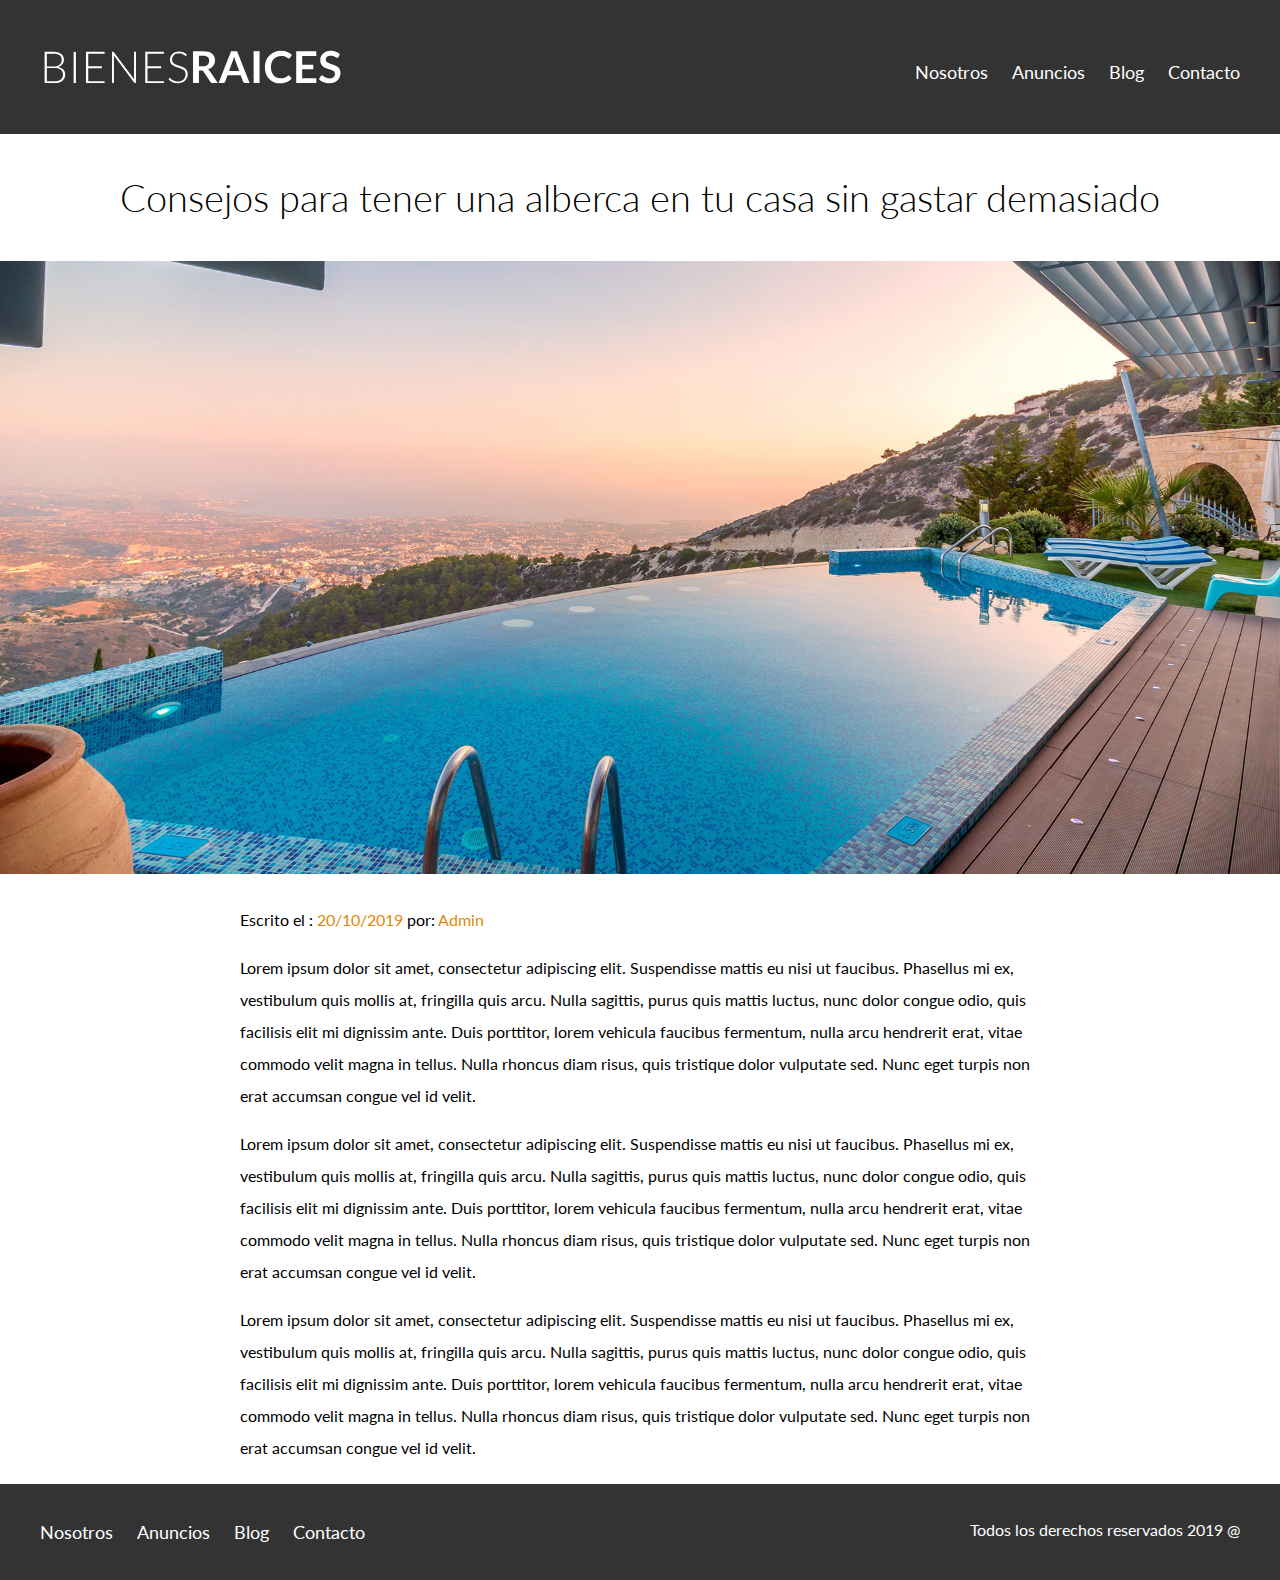
<file: entrada.html>
<!DOCTYPE html>
<html lang="en">
<head> 
    <meta charset="UTF-8">
    <meta name="viewport" content="width=device-width, initial-scale=1.0">
    <meta http-equiv="X-UA-Compatible" content="ie=edge">
    <title>Bienes Raíces</title>
    <link href="https://fonts.googleapis.com/css?family=Lato:300,400,700,900&display=swap" rel="stylesheet">
    <link rel="stylesheet" href="CSS/normalize.css">
    <link rel="stylesheet" href="CSS/style.css">
    
</head>
<body>
    
    <header class="site-header">   
        
        <div class="contenedor contenido-header">
                
                <div class="barra">  
                    <a href="/">
                        <img  src="img/logo.svg" alt="Logotipo de bienes raices">
                    </a>

                        <nav class="navegacion">
                            <a href="nosotros.html">Nosotros</a>
                            <a href="anuncios.html">Anuncios</a>
                            <a href="blog.html">Blog</a>
                            <a href="contacto.html">Contacto</a>
                        </nav>
                </div> <!-- contenedor -->
            
        
        </div> 
    </header>

    <h1 class="fw-300 centrar-texto">Consejos para tener una alberca en tu casa sin gastar demasiado</h1>
    <img src="img/destacada2.jpg" alt="Imagen principal">

    <main class="contenedor seccion contenido-centrado texto-entrada">
        
        <p>Escrito el :<span> 20/10/2019</span> por:<span> Admin</span></p>

        <p>Lorem ipsum dolor sit amet, consectetur adipiscing elit. Suspendisse mattis eu nisi ut faucibus. 
            Phasellus mi ex, vestibulum quis mollis at, fringilla quis arcu. Nulla sagittis, 
        purus quis mattis luctus, nunc dolor congue odio, quis facilisis elit mi dignissim ante. 
        Duis porttitor, lorem vehicula faucibus fermentum, nulla arcu hendrerit erat,
         vitae commodo velit magna in tellus. Nulla rhoncus diam risus, quis tristique 
         dolor vulputate sed. Nunc eget turpis non erat accumsan congue vel id velit. 
         </p> <!--descripcion -->
         <p>Lorem ipsum dolor sit amet, consectetur adipiscing elit. Suspendisse mattis eu nisi ut faucibus. 
            Phasellus mi ex, vestibulum quis mollis at, fringilla quis arcu. Nulla sagittis, 
        purus quis mattis luctus, nunc dolor congue odio, quis facilisis elit mi dignissim ante. 
        Duis porttitor, lorem vehicula faucibus fermentum, nulla arcu hendrerit erat,
         vitae commodo velit magna in tellus. Nulla rhoncus diam risus, quis tristique 
         dolor vulputate sed. Nunc eget turpis non erat accumsan congue vel id velit. 
         </p>
         <p>Lorem ipsum dolor sit amet, consectetur adipiscing elit. Suspendisse mattis eu nisi ut faucibus. 
            Phasellus mi ex, vestibulum quis mollis at, fringilla quis arcu. Nulla sagittis, 
        purus quis mattis luctus, nunc dolor congue odio, quis facilisis elit mi dignissim ante. 
        Duis porttitor, lorem vehicula faucibus fermentum, nulla arcu hendrerit erat,
         vitae commodo velit magna in tellus. Nulla rhoncus diam risus, quis tristique 
         dolor vulputate sed. Nunc eget turpis non erat accumsan congue vel id velit. 
         </p>
    </main>
    <footer class="site-footer seccion"> <!--Seccion para que agregue un poco de separacion-->
        <div class="contenedor contenedor-footer">    
            <nav class="navegacion">
                <a href="nosotros.html">Nosotros</a>
                <a href="anuncios.html">Anuncios</a>
                <a href="blog.html">Blog</a>
                <a href="contacto.html">Contacto</a>
            </nav>
        
        <p class="copyright">Todos los derechos reservados 2019 @</p>
        </div>
    </footer>

    



</body>
</html>
</file>
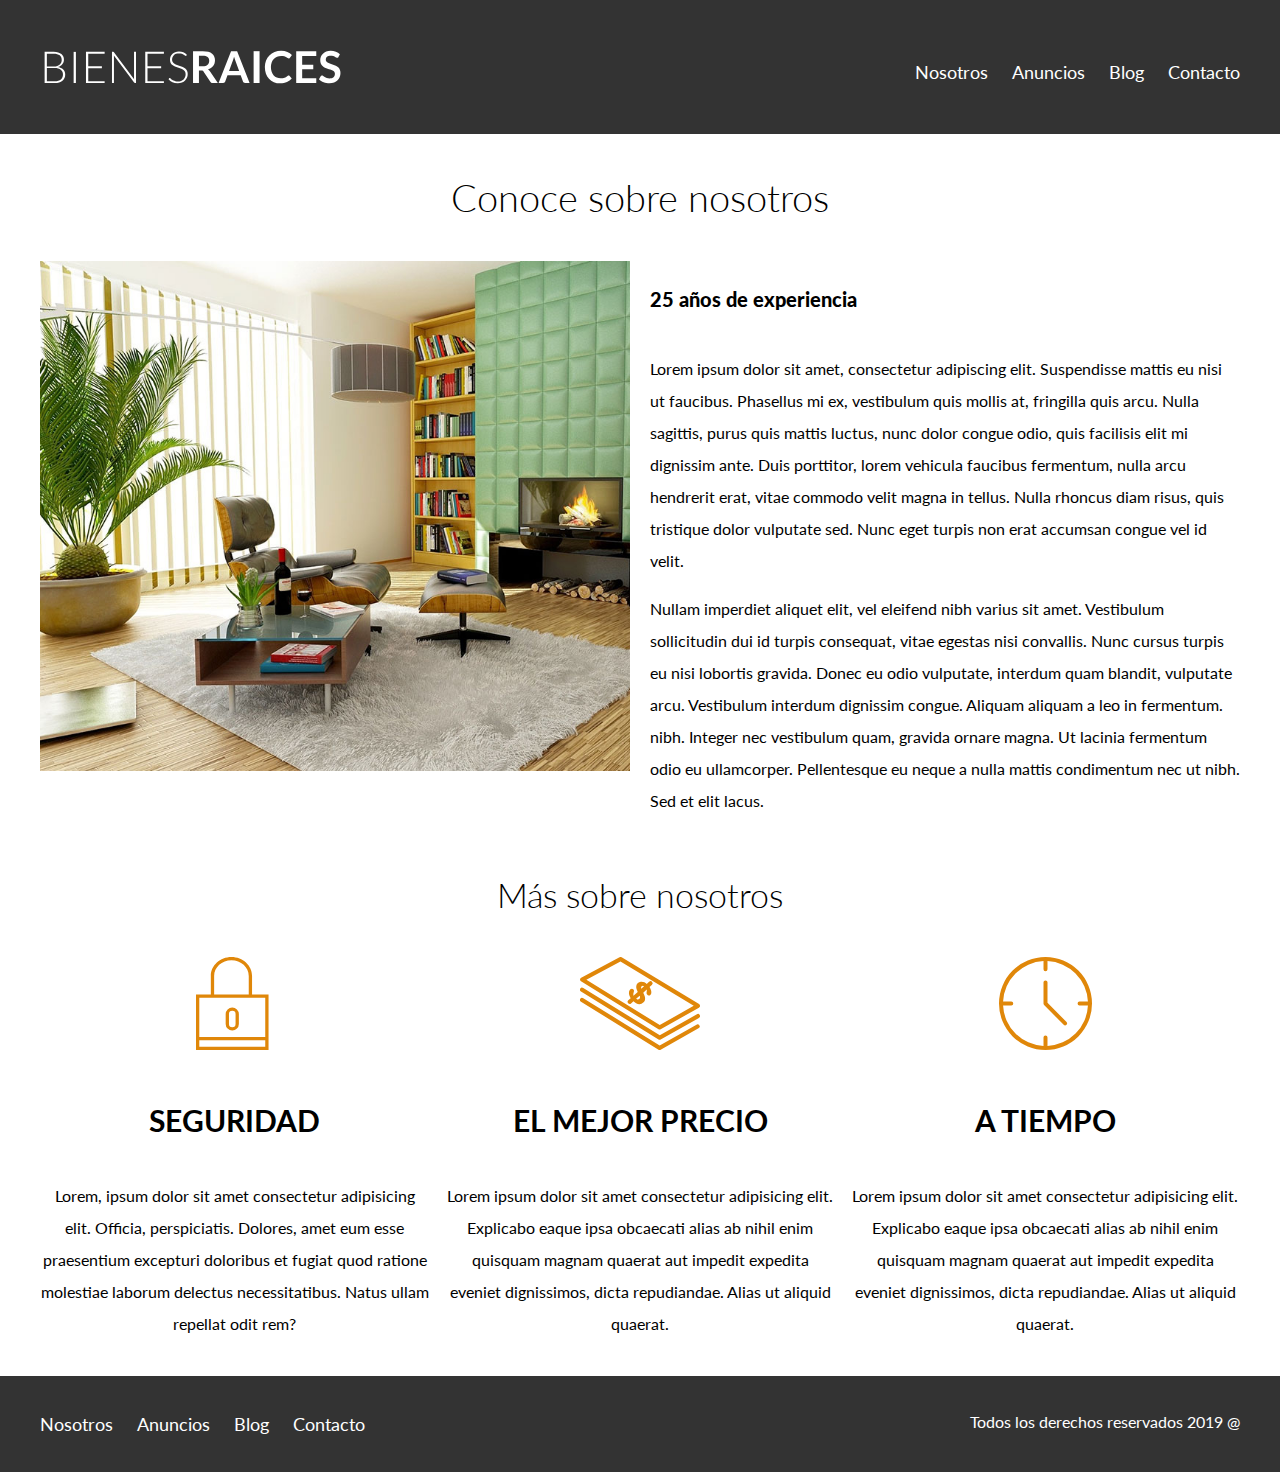
<file: nosotros.html>
<!DOCTYPE html>
<html lang="en">
<head> 
    <meta charset="UTF-8">
    <meta name="viewport" content="width=device-width, initial-scale=1.0">
    <meta http-equiv="X-UA-Compatible" content="ie=edge">
    <title>Bienes Raíces</title>
    <link href="https://fonts.googleapis.com/css?family=Lato:300,400,700,900&display=swap" rel="stylesheet">
    <link rel="stylesheet" href="CSS/normalize.css">
    <link rel="stylesheet" href="CSS/style.css">
    
</head>
<body>
    
    <header class="site-header">   
        
        <div class="contenedor contenido-header">
                
                <div class="barra">  
                    <a href="/">
                        <img  src="img/logo.svg" alt="Logotipo de bienes raices">
                    </a>

                        <nav class="navegacion">
                            <a href="nosotros.html">Nosotros</a>
                            <a href="anuncios.html">Anuncios</a>
                            <a href="blog.html">Blog</a>
                            <a href="contacto.html">Contacto</a>
                        </nav>
                </div> <!-- contenedor -->
            
        
        </div> 
    </header>

    <main  class="contenedor"> <!--Main le dice al buscador que aqui se encuentra el contenido principal-->
        <!--colocamos clase contenedor para centrar el contenido-->

        <h1 class="fw-300 centrar-texto">Conoce sobre nosotros</h1>
        <div class="contenido-nosotros">
            <div class="imagen">
                <img src="img/nosotros.jpg" alt="imagen nosotros">
            </div>
            <div class="texto-nosotros">
                <blockquote>25 años de experiencia</blockquote>
                <p>Lorem ipsum dolor sit amet, consectetur adipiscing elit. Suspendisse mattis eu nisi ut faucibus. 
                    Phasellus mi ex, vestibulum quis mollis at, fringilla quis arcu. Nulla sagittis, 
                purus quis mattis luctus, nunc dolor congue odio, quis facilisis elit mi dignissim ante. 
                Duis porttitor, lorem vehicula faucibus fermentum, nulla arcu hendrerit erat,
                 vitae commodo velit magna in tellus. Nulla rhoncus diam risus, quis tristique 
                 dolor vulputate sed. Nunc eget turpis non erat accumsan congue vel id velit. 
                 </p>
                <p>Nullam imperdiet aliquet elit, vel eleifend nibh varius sit amet. 
                    Vestibulum sollicitudin dui id turpis consequat, vitae egestas nisi convallis. 
                    Nunc cursus turpis eu nisi lobortis gravida. Donec eu odio vulputate, interdum quam blandit,
                     vulputate arcu. Vestibulum interdum dignissim congue. Aliquam aliquam a leo in fermentum. 
                      
                      
                      nibh. Integer nec vestibulum quam, gravida ornare magna. Ut lacinia fermentum odio eu ullamcorper. 
                      Pellentesque eu neque a nulla mattis 
                condimentum nec ut nibh. Sed et elit lacus.</p>
            </div>
        </div>
    </main>

    <section class="contenedor seccion"> <!--Contenedor centrará el contenido-->
    
        <h2 class="fw-300 centrar-texto">Más sobre nosotros</h2>
        
        
        <div class="iconos-nosotros"> <!--contenedor padre de todos los div de esta seccion--> 
            <div  class="icono">
                <img src="img/icono1.svg" alt="Icono seguridad">
                <h3 class="encabezado mayusculas">Seguridad</h3>
                <p>Lorem, ipsum dolor sit amet consectetur adipisicing elit. Officia, perspiciatis. Dolores, amet eum esse praesentium excepturi doloribus et fugiat quod ratione molestiae laborum delectus necessitatibus. Natus ullam repellat odit rem?</p>
            </div>
            <div class="icono">
                <img src="img/icono2.svg" alt="Icono precio">
                <h3 class="encabezado">El Mejor Precio</h3>
                <p>Lorem ipsum dolor sit amet consectetur adipisicing elit. Explicabo eaque ipsa obcaecati alias ab nihil enim quisquam magnam quaerat aut impedit expedita eveniet dignissimos, dicta repudiandae. Alias ut aliquid quaerat.</p>
            </div>
            <div class="icono">
                <img src="img/icono3.svg" alt="Icono A tiempo">
                <h3 class="encabezado">A Tiempo</h3>
                <p>Lorem ipsum dolor sit amet consectetur adipisicing elit. Explicabo eaque ipsa obcaecati alias ab nihil enim quisquam magnam quaerat aut impedit expedita eveniet dignissimos, dicta repudiandae. Alias ut aliquid quaerat.</p>
            </div>
    
        </div>
        
    
    </section>

    <footer class="site-footer seccion"> <!--Seccion para que agregue un poco de separacion-->
        <div class="contenedor contenedor-footer">    
            <nav class="navegacion">
                <a href="nosotros.html">Nosotros</a>
                <a href="anuncios.html">Anuncios</a>
                <a href="blog.html">Blog</a>
                <a href="contacto.html">Contacto</a>
            </nav>
        
        <p class="copyright">Todos los derechos reservados 2019 @</p>
        </div>
    </footer>

    



</body>
</html>
</file>
<file: CSS/style.css>
html {
    font-size: 62.5%;
    box-sizing: border-box;
}


/* lo que hace este codigo junto con box-sizing es  que el padding no afecte a el width, es decir que no se sumen*/

*,
*:before,
*:after {
    box-sizing: inherit;
}


/* Globales */

img {
    max-width: 100%;
    /*responsive para las imagenes , es recomendable que esté en todos los proyectos*/
}

.contenedor {
    width: 95%;
    /*para que no toquen las orillas*/
    max-width: 120rem;
    margin: 0 auto;
}


/* DEFINIMOS un sistema de tamaños */

h1 {
    font-size: 3.8rem;
}

h2 {
    font-size: 3.4rem;
}

h3 {
    font-size: 3rem;
}

h4 {
    font-size: 2.6rem;
}


/* Utilidades*/


/*Son diferentes clases que serán reutilizadas*/

.seccion {
    margin-top: 2rem;
    /*permiten tener separacion  abajo*/
    scroll-margin-bottom: 2rem;
    /*permiten tener separacion  abajo*/
}

.fw-300 {
    /* Se crea un frameworks de utilidades*/
    font-weight: 300;
}

.centrar-texto {
    text-align: center;
}

body {
    font-family: 'Lato', sans-serif;
    font-size: 1.6rem;
    line-height: 2;
}

.d-block {
    display: block!important;
}

.contenido-centrado {
    max-width: 80rem;
}


/** BOTONES * */

.boton {
    display: block;
    color: white;
    font-weight: 700;
    text-decoration: none;
    font-size: 1.8rem;
    padding: 1rem 3rem;
    margin-top: 3rem;
    text-align: center;
    /*para que todos los botones esten centrados*/
    border: none;
    /*para que al hacerse pequeño los botones tomen todo el espacio disponible*/
    flex: 0 0 100%;
    /*para que crezca el boton*/
}

@media (min-width: 768px) {
    .boton {
        display: inline-block;
        flex: 0 0 auto;
    }
}

.boton:hover {
    cursor: pointer;
}

.boton-amarillo {
    background-color: #E08709;
    text-transform: uppercase;
}

.boton-verde {
    background-color: #71B100;
    text-transform: uppercase;
}


/* header */

.site-header {
    /* Es el header para la página "Nosotros "*/
    background-color: #333333;
    padding: 1rem 0 3rem 0;
}

.site-header.inicio {
    background: url(../img/header.jpg);
    background-position: center center;
    background-size: cover;
    height: 100vh;
    min-height: 60rem;
}

.contenido-header {
    height: 100%;
    /*Altura del 100 %  siendo el hijo del header principal toma esa altura y no más*/
    display: flex;
    flex-direction: column;
    justify-content: space-between;
    /*debido a COLUM ahora justify-content alinea verticalmente*/
    text-align: center;
    /*para centrar todo en el movil*/
}

@media (min-width: 768px) {
    .contenido-header {
        text-align: left;
    }
}

.contenido-header h1 {
    color: white;
    padding-bottom: 2rem;
    /** margen desde abajo**/
    max-width: 60rem;
    /*corta el elemento y crea una nueva linea*/
    line-height: 2;
    /*interlineado*/
}

.barra {
    padding-top: 3rem;
}

@media (min-width: 768px) {
    /*para que solo se aplique flex box en este tamaño */
    .barra {
        display: flex;
        /*Flex box solo aplica al primer nivel, en este caso a "a" y "nav" */
        justify-content: space-between;
        align-items: center;
    }
}


/* Navegacion */

.navegacion a {
    /* estilos a los enlaces de la navegacion*/
    color: white;
    text-decoration: none;
    font-size: 2.2rem;
    display: block;
}

@media (min-width: 768px) {
    .navegacion a {
        display: inline-block;
        margin-right: 2rem;
        font-size: 1.8rem;
    }
    .navegacion a:last-of-type {
        margin: 0;
    }
}

.navegacion a:hover {
    color: #718100;
}


/* Iconos nosotros*/

@media (min-width: 768px) {
    .iconos-nosotros {
        /*contenedor padre de los 3 iconos de la parte "mas sobre nosotros"*/
        display: flex;
        justify-content: space-between;
        /*separa a los iconos en proporciones iguales*/
    }
}

.icono {
    text-align: center;
    /*centra el contenido de cada anuncio*/
}

@media (min-width: 768px) {
    .icono {
        flex-basis: calc( 33.3% - 1rem);
        /*le asigna el tamaño de cada icono*/
    }
}

.icono h3 {
    text-transform: uppercase;
    /*modifica solo estos titulos*/
}


/*ANUNCIOS*/

@media (min-width: 768px) {
    .contenedor-anuncios {
        display: flex;
        justify-content: space-between;
        flex-wrap: wrap;
        /* */
    }
}

.anuncio {
    border: 1px solid #b5b5b5;
    background: #d6d0d08c;
    margin-bottom: 2rem;
    /*separacion hacia afuera*/
}

@media (min-width: 768px) {
    .anuncio {
        flex: 0 0 calc(33.3% - 1rem);
        /*Reeplaza a flex-grow, flex-shrink y flex-basis;*/
        /*flex-shrink: 0; /* Hará que el contenido no se encoja y conserve su tamaño */
        /*flex-basis: calc(33.3% - 1rem);*/
    }
}

.contenido-anuncio {
    padding: 2rem;
    /*aplica padding en todas las direcciones*/
}

.contenido-anuncio h3,
.contenido-anuncio p {
    margin: 0;
}

.precio {
    color: #71b100;
    font-weight: 700;
    text-align: center;
    font-size: 2rem;
}

.iconos_caracteristicas {
    list-style: inside;
    /* colocará la viñeta un poco mas hacia adentro*/
    list-style: none;
    /*elimina la viñeta*/
    padding: 0;
    /* los alinea a la izquierda*/
    display: flex;
    justify-content: space-evenly;
    max-width: 50rem;
    flex: 1;
    /*separa el contenido pero respetando el max-width*/
}

.iconos_caracteristicas li {
    /*flex:1; /*Divide a los tres iconos espacialmente*/
    display: flex;
    /* hace que imagen y texto se coloquen uno a lado del otro*/
}

.iconos_caracteristicas li img {
    margin-right: 2rem;
    /*separamos imagen de numero dando margen a la imagen*/
}

.ver-todas {
    display: flex;
    justify-content: flex-end;
}


/* CONTACTO HOME*/

.imagen-contacto {
    background-image: url(../img/encuentra.jpg);
    background-position: center center;
    /* imagen centrada desde su centro*/
    background-size: cover;
    /*para que se vea mejor la img de fondo*/
    height: 40rem;
    /* Alto de foto */
    display: flex;
    /*centra el contenido*/
    margin-top: 3rem;
}

.contenido-contacto {
    /*flex: 1;*/
    /* Factor de crecimiento. detecta el tamaño disponible y lo divide entre los elementos*/
    flex: 0 0 95%;
    /*reemplazando a 1, para que no toque los bordes*/
    color: white;
}

.contenido-contacto p {
    font-size: 1.8rem;
}


/* SECCION INFERIOR*/

@media (min-width: 768px) {
    .seccion-inferior {
        display: flex;
        justify-content: space-between;
    }
    .seccion-inferior .blog {
        flex-basis: 60%;
        /*El blog toma el 60 % y testimoniales el 40 % menos 20 px*/
    }
    .seccion-inferior .testimoniales {
        flex-basis: calc(40% - 2rem);
    }
}

.entrada-blog {
    margin-bottom: 2rem;
    /*separacion con el siguiente elemento*/
}

@media (min-width: 768px) {
    .entrada-blog {
        display: flex;
        justify-content: space-between;
    }
}

.entrada-blog:last-of-type {
    /*para quitar el margin anaranjado del ultimo elemento*/
    margin: 0;
}

@media (min-width: 768px) {
    .entrada-blog .imagen {
        flex-basis: 40%;
    }
    .entrada-blog .texto-entrada {
        flex-basis: calc(60% - 3rem);
    }
}

.texto-entrada h4 {
    margin-top: 0;
    /* elimina el maargen superior del texto*/
    line-height: 1.4;
    /*interlineado de texto*/
}

.texto-entrada a {
    color: black;
    text-decoration: none;
}

.texto-entrada h4::after {
    content: '';
    display: block;
    /*permite agrgar width y height*/
    width: 15rem;
    height: .5rem;
    background-color: #71b100;
    margin-top: 1rem;
    /*gracias a display block podemos agregar margin top*/
}

.texto-entrada span {
    color: #E08709;
}


/* TESTIMONIALES */

.testimonial {
    background-color: #71b100;
    font-size: 2.4rem;
    padding: 2rem;
    color: white;
    border-radius: 2rem;
}

.testimonial p {
    text-align: right;
}

.testimonial blockquote::before {
    /* a un pseudoelemento hay que darle medidas*/
    content: '';
    background-image: url(../img/comilla.svg);
    width: 4rem;
    height: 4rem;
    position: absolute;
    left: -2rem;
}

.testimonial blockquote {
    position: relative;
    font-weight: 300;
    padding: 3rem;
}


/* FOOTER */

.site-footer {
    background-color: #333333;
    margin: 0;
    /*le saca la franja blanca que aparece al tener ya margin la seccion*/
}

.site-footer nav {
    display: none;
    /*oculta el elemento*/
}

@media (min-width: 768px) {
    .site-footer nav {
        display: block;
    }
}

.contenedor-footer {
    padding: 3rem 0;
    /*para que se respete el espacio hacia arriba y abajo y cero a der izq*/
    text-align: center;
    margin-top: 2rem;
}

@media (min-width: 768px) {
    .contenedor-footer {
        display: flex;
        justify-content: space-between;
        /* coloca un elemento de lado izq y otro del derecho*/
    }
}

.copyright {
    margin: 0;
    /* para eliminar el margen de separacion*/
    color: white;
}


/* PÁGINAS INTERNAS*/


/* NOSOTROS */

@media (min-width: 768px) {
    .contenido-nosotros {
        display: grid;
        grid-template-columns: repeat(2, 1fr);
        grid-column-gap: 2rem;
        /*separacion entre las columnas*/
    }
}

.texto-nosotros blockquote {
    font-weight: 900;
    font-size: 2rem;
    margin: 0;
    padding: 1.8rem 0;
}


/* ANuNCIo*/

.resumen-propiedad {
    display: flex;
    justify-content: space-between;
    /*pero con esto se alinea pero se 
    comprime el contenido hay que agregar flex:1 en iconos-caracteristicas*/
    align-items: center;
    /* alinea el contenido verticalmente*/
}


/* FORMULARIO DE CONTACTO*/

.contacto-form p {
    font-size: 1.5rem;
    color: rgb(97, 96, 96);
    margin: 2rem 0 0 0;
    /* le quita el margin por default y los junta un poco mas*/
}

legend {
    font-size: 2rem;
    color: #696868;
}

label {
    display: block;
    /* hace que tomen todo el espacio disponible
    y los ubica uno debajo de otro y asi no se encimen unos con otros*/
    font-weight: 700;
    text-transform: uppercase;
}

input:not([type="submit"]),
textarea,
select {
    padding: 1rem;
    /*separa cada uno de los input*/
    display: block;
    /*para que ocupe todo el espacio disponible*/
    width: 100%;
    /*forzamos que mida el 100%*/
    background-color: #e1e1e1e1;
    margin-bottom: 2rem;
    /*separa cada uno de los input*/
    border: none;
    border-radius: 1rem;
    color: green;
    /*cambia color de texto*/
}

input[type="radio"] {
    /*CUIDADO CON DEJAR ESPACIO ENTRE INPUT Y CORCHETE !!!*/
    width: auto;
    /*para que tome unicamente el espacio que requiere, y no el 100% que está indicado arriba*/
    margin: 0;
}

select {
    -webkit-appearence: none;
    appearance: none;
}

textarea {
    height: 20rem;
}

.forma-contacto {
    max-width: 40rem;
    display: flex;
    justify-content: space-between;
    align-items: center;
}
</file>
